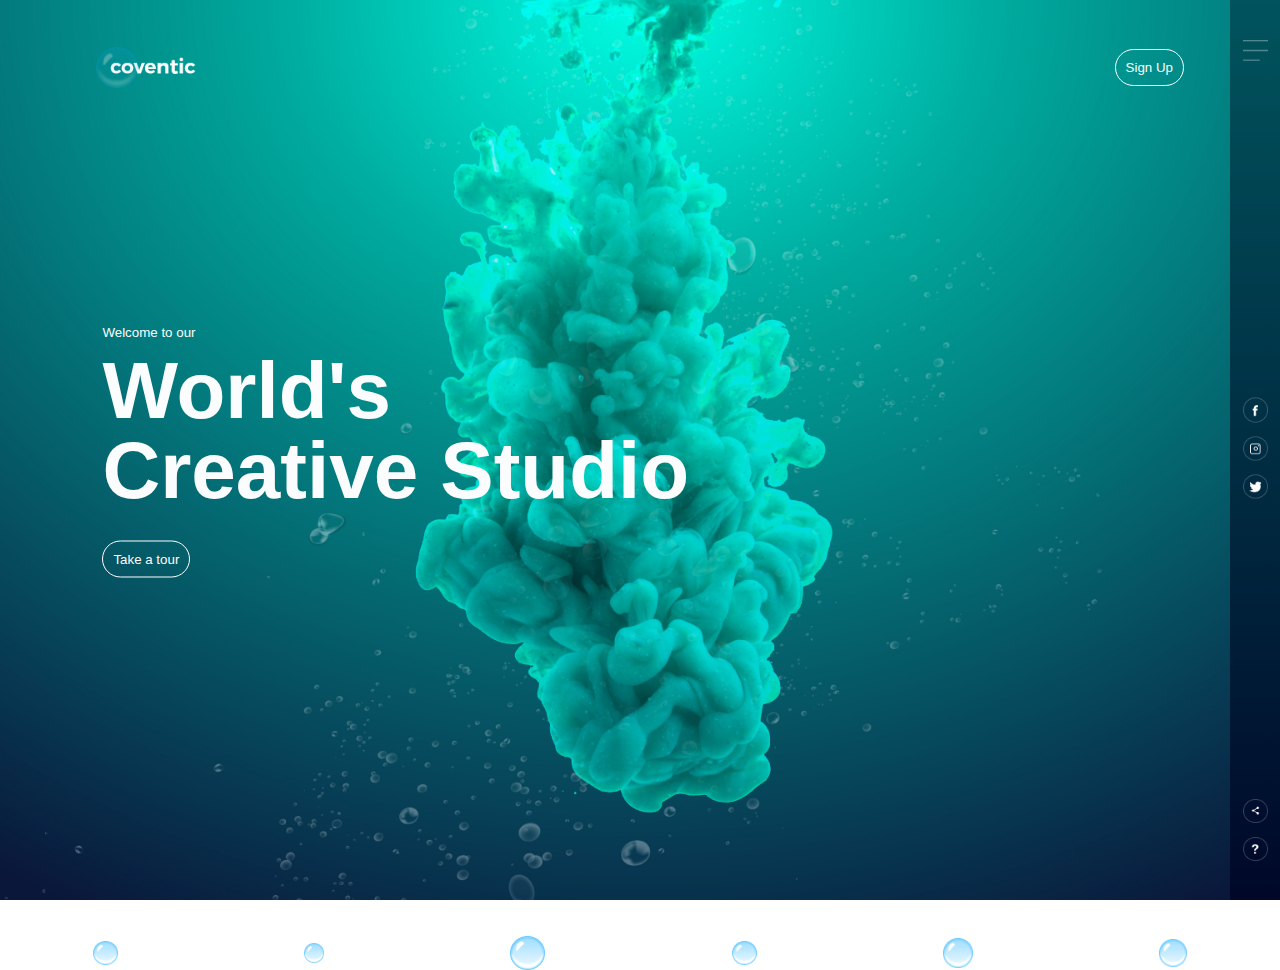
<file: animated-website-main/animated-website-main/index.html>
<!DOCTYPE html>
<html lang="de">
<head>
    <meta charset="UTF-8">
    <meta name="viewport" content="width=device-width, initial-scale=1.0">
    <title>Website Page Design</title>
    <link rel="stylesheet" href="stylesheet.css">
</head>
<body>
    <div class="hero">
        <div class="navbar">
            <img src="images/logo.png" class="logo">
            <button type="button">Sign Up</button>
        </div>
        <div class="content">
            <small>Welcome to our</small>
            <h1>World's <br>Creative Studio</h1>
            <button type="button">Take a tour</button>
        </div>

        <div class="sidebar">
            <img src="images/menu.png" class="menu">

            <div class="social-links">

                <img src="images/fb.png">
                <img src="images/ig.png">
                <img src="images/tw.png">

            </div>

            <div class="useful-links">
                
                <img src="images/share.png">
                <img src="images/info.png">

            </div>

        </div>

        <div class="bubbles">
            <img src="images/bubble.png">
            <img src="images/bubble.png">
            <img src="images/bubble.png">
            <img src="images/bubble.png">
            <img src="images/bubble.png">
            <img src="images/bubble.png">
            
        </div>

    </div>
</body>
</html>
</file>
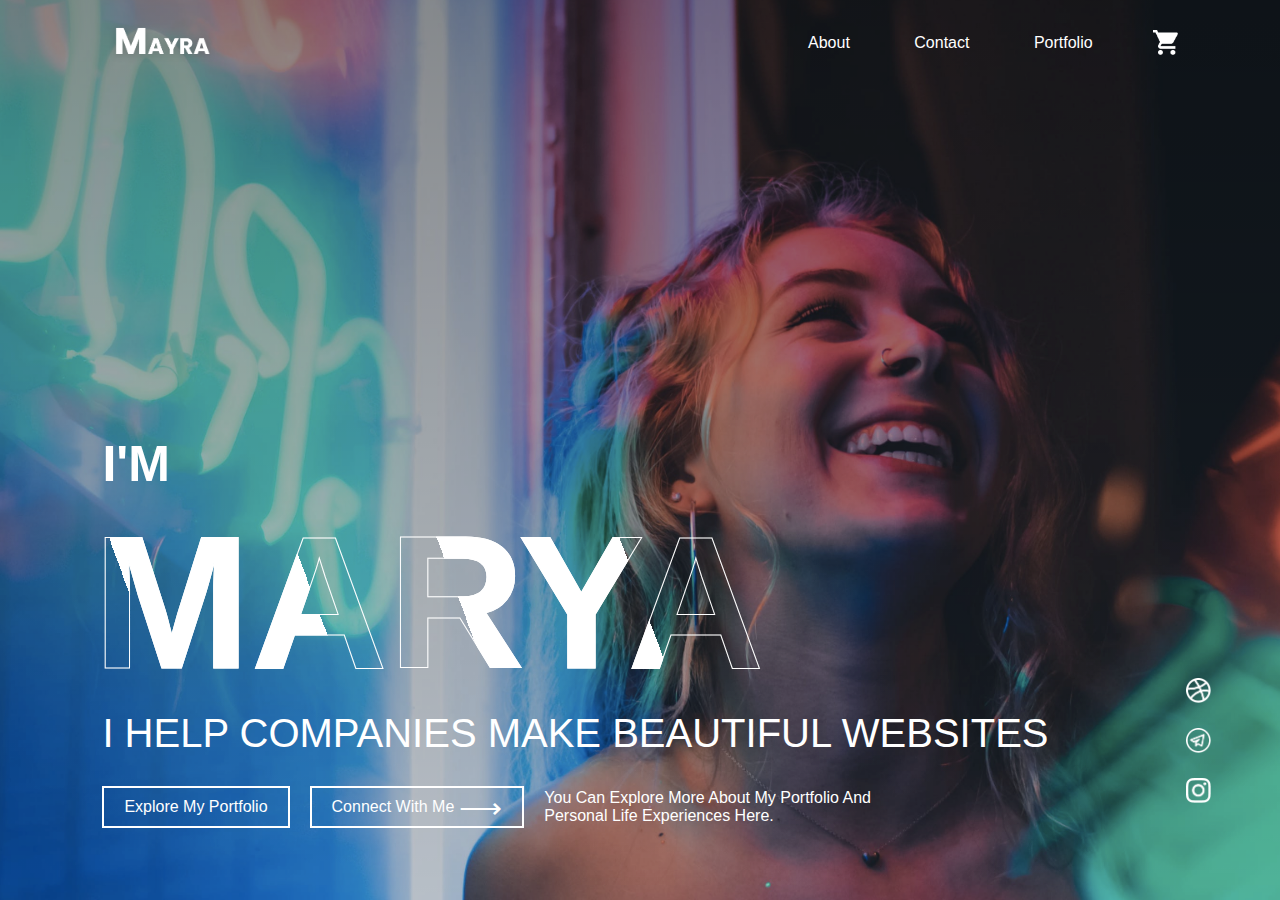
<file: mayrawebsite_practice/mayrawebsite_practice-main/index.html>
<!DOCTYPE html>
<html lang="en">
<head>
    <meta charset="UTF-8">
    <meta name="viewport" content="width=device-width, initial-scale=1.0">
    <title>How to make a website</title>
    <link rel="stylesheet" href="stylsheet.css">
</head>
<body>

    <div class="container">
<nav>
    <img src="images/logo.png" class="logo">
    <ul>
        <li><a href="">About</a></li>
        <li><a href="">Contact</a></li>
        <li><a href="">Portfolio</a></li>
    </ul>
    <img src="images/cart.png" class="cart-icon">
</nav>
        <div class="text-box">
            <p>I'M</p>
            <h1>MARYA</h1>
            <h3>I HELP COMPANIES MAKE BEAUTIFUL WEBSITES</h3>

            <div class="row">
                <a href="">Explore My Portfolio</a>
                <a href="">Connect With Me <span>&#x27F6;</span></a>
                <span>You Can Explore More About My Portfolio And <br>Personal Life Experiences Here.</span>
            </div>
        </div>

        <div class="social-icons">
            <a href=""><img src="images/dribble.png"></a>
            <a href=""><img src="images/telegram.png"></a>
            <a href=""><img src="images/instagram.png"></a>
        </div>
    </div>
    
</body>
</html>
</file>
<file: animated-website-main/animated-website-main/stylesheet.css>
*{
    margin: 0;
    padding: 0;
    font-family: sans-serif;
}
.hero{
    width: 100%;
    height: 100vh;
    background-image: url(images/background.png);
    background-size: cover;
    background-position: center;
    overflow: hidden;
}
.logo{
    width: 100px;
    cursor: pointer;
}
.navbar{
    width: 85%;
    height: 15%;
    margin: auto;
    display: flex;
    align-items: center;
    justify-content: space-between;
}
button{
    color: #fbfcfd;
    padding: 10px;
    background: transparent;
    border: 1px solid #fff;
    border-radius: 20px;
    outline: none;
    cursor: pointer;
}
.content{
    color:#fbfcfd;
    position: absolute;
    top: 50%;
    left: 8%;
    transform: translateY(-50%);
    z-index: 2;
}
h1{
    font-size: 80px;
    margin: 10px 0 30px;
    line-height: 80px;
}
.sidebar{
   width: 50px;
   height: 100vh;
   background: linear-gradient(#00545d, #000729);
   position: absolute;
   right: 0;
   top: 0;
}
.menu{
    display: block;
    width: 25px;
    margin: 40px auto 0;
    cursor: pointer ;
}
.social-links img, .useful-links img{
    width: 25px;
    margin: 5px auto;
    cursor: pointer;
}
.social-links{
    width: 50px;
    text-align: center;
    position: absolute;
    top: 50%;
    transform: translateY(-50%);
}
.useful-links{
    width: 50px;
    text-align: center;
    position: absolute;
    bottom: 30px;
}
.bubbles img{
    width: 50px;
    animation: bubble 7s linear infinite;
}
.bubbles{
    width: 100%;
    display: flex;
    align-items: center;
    justify-content: space-around;
    position: absolute;
    bottom: -70px;
}

@keyframes bubble{
    0%{
        transform: translateY(0);
        opacity: 0;
    }
    50%{
        opacity: 1;
    }
    70%{
        opacity: 1;
    }
    100%{
        transform: translateY(-80vh);
        opacity: 0;
    }
}

.bubbles img:nth-child(1){
    animation-delay: 2s;
    width: 25px;
}
.bubbles img:nth-child(2){
    animation-delay: 1s;
    width: 20px;
}
.bubbles img:nth-child(3){
    animation-delay: 3s;
    width: 35px;
}
.bubbles img:nth-child(4){
    animation-delay: 5s;
    width: 25px;
}
.bubbles img:nth-child(5){
    animation-delay: 4s;
    width: 30px;
}
.bubbles img:nth-child(6){
    animation-delay: 3.5s;
    width: 28px;
}
.bubbles img:nth-child(7){
    animation-delay: 6s;
    width: 37px;
}
</file>
<file: mayrawebsite_practice/mayrawebsite_practice-main/stylsheet.css>
*{
    margin: 0;
    padding: 0;
    box-sizing: border-box;
    font-family: 'poppins', sans-serif;
}
.container{
    width: 100%;
    height: 100vh;
    background-image: linear-gradient(rgba(0,0,0,0.3), transparent), url(images/background.png);
    background-size: cover;
    background-position: center;
    padding: 0 8%;
    position: relative;
}
nav{
    display: flex;
    width: 100%;
    align-items: center;
    flex-wrap: wrap;
    padding: 5px 0;
}
.logo{
    width: 120px;
    cursor: pointer;
}
.cart-icon{
    width: 25px;
    cursor: pointer;
}
nav ul{
    flex: 1;
    text-align: right;
    padding-right: 30px;
}
nav ul li{
    display: inline-block;
    list-style: none;
    margin: 10px 30px;
}
nav ul li a{
    color: #fff;
    text-decoration: none;
    position: relative;
}
nav ul li a::after{
    content: '';
    width: 0;
    height: 3px;
    position: absolute;
    bottom: -5px;
    left: 50%;
    transform: translateX(-50%);
    background: #fff;
    transition: width 0.3s;
}
nav ul li a:hover::after{
    width: 50%;
}
.text-box{
    color: #fff;
    position: absolute;
    bottom: 8%;   
}
.text-box p{
    font-size: 50px;
    font-weight: 600;
}
.text-box h1{
    font-size: 190px;
    font-weight: 160px;
    margin-left: -10px;
    color: transparent;
    -webkit-text-stroke: 1px #fff;
    background: url(images/back.png);
    -webkit-background-clip: text;
    background-position: 0 0;
    animation: back 20s linear infinite;
}
@keyframes back {
    100%{
        background-position: 2000px 0;
    }
}




.text-box h3{
    font-size: 40px;
    font-weight: 500;
}
.text-box .row{
    display: flex;
    align-items: center;
    flex-wrap: wrap;
    margin-top: 30px;
}
.text-box a{
    color: #fff;
    text-decoration: none;
    padding: 10px 20px;
    margin-right: 20px;
    border: 2px solid #fff;
    display: flex;
    align-items: center;
}
.text-box a span{
    font-size: 30px;
    line-height: 15px;
    margin-left: 5px;
}
.social-icons{
    position: absolute;
    right: 5%;
    bottom: 8%;
}
.social-icons img{
    width: 25px;
    display: block;
    margin: 25px 5px;
}
</file>
